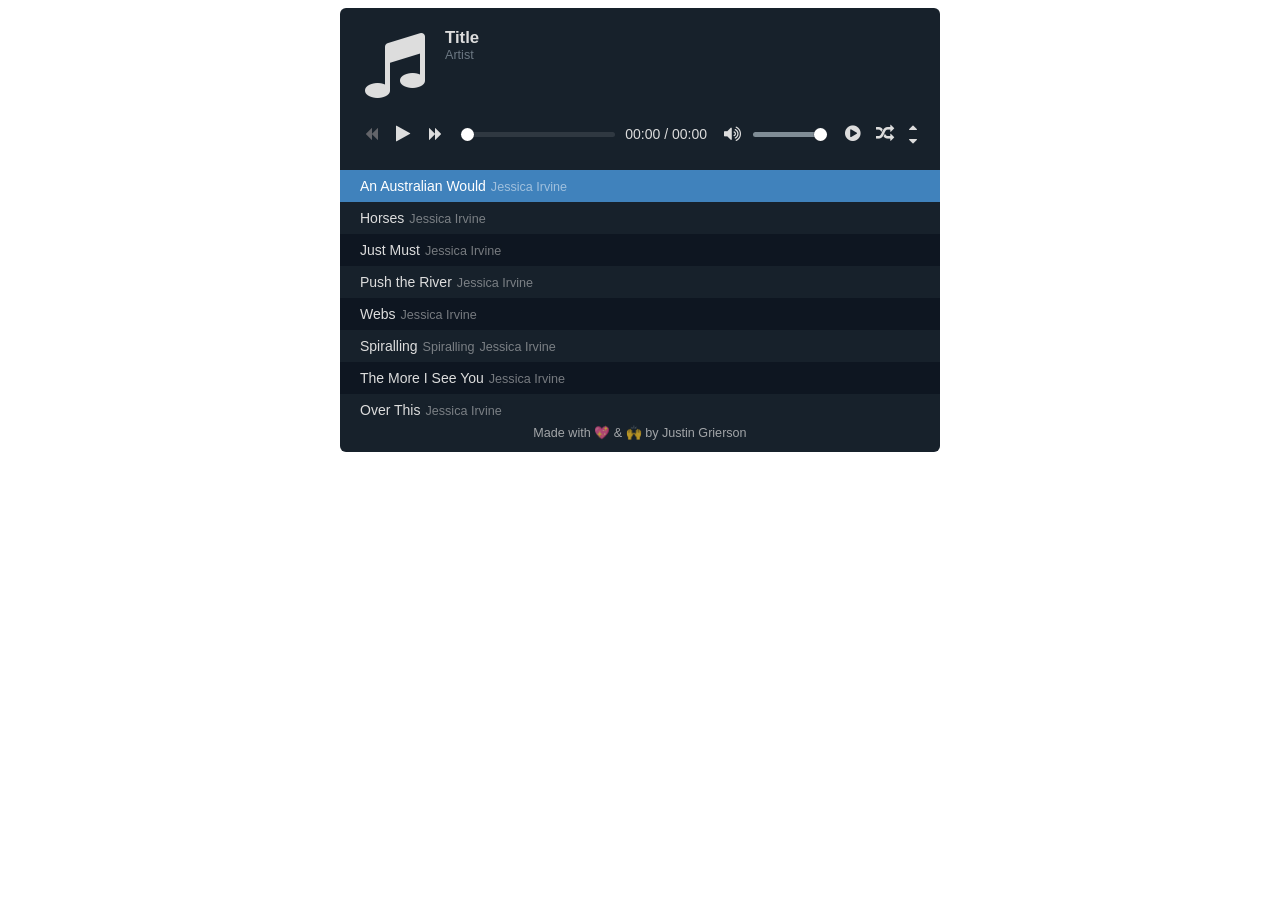
<file: music.html>
<!DOCTYPE html>
<html lang="en" >

<head>
  <meta charset="UTF-8">
  

    <link rel="apple-touch-icon" type="image/png" href="https://cpwebassets.codepen.io/assets/favicon/apple-touch-icon-5ae1a0698dcc2402e9712f7d01ed509a57814f994c660df9f7a952f3060705ee.png" />

    <meta name="apple-mobile-web-app-title" content="CodePen">

    <link rel="icon" type="image/x-icon" href="https://cpwebassets.codepen.io/assets/favicon/favicon-aec34940fbc1a6e787974dcd360f2c6b63348d4b1f4e06c77743096d55480f33.ico" />

    <link rel="mask-icon" type="image/x-icon" href="https://cpwebassets.codepen.io/assets/favicon/logo-pin-b4b4269c16397ad2f0f7a01bcdf513a1994f4c94b8af2f191c09eb0d601762b1.svg" color="#111" />



  
    <script src="https://cpwebassets.codepen.io/assets/common/stopExecutionOnTimeout-f07739098a39bd4e74ddd974652dac904146f33fdc1ecab356e8c809a05faccb.js"></script>


  <title>HTML5 Audio Player with Playlist</title>

    <link rel="canonical" href="https://codepen.io/sekedus/pen/ExxjZEz">
  
  
  
  
<style>
@import url('https://maxcdn.bootstrapcdn.com/font-awesome/4.7.0/css/font-awesome.min.css');

*,*:before,*:after{outline:0;-webkit-box-sizing:border-box;box-sizing:border-box;}
input,button{outline:none;}
a,a:hover,a:visited{color:#ddd;text-decoration:none;}
.flex{display:-webkit-flex;display:flex;}
.flex-wrap{display:-webkit-flex;display:flex;-webkit-flex-wrap:wrap;flex-wrap:wrap;}
.flex-align{-webkit-align-items:center;align-items:center;}
.w-full{width:100%;}

/* HTML5 Audio Player with Playlist, source: https://codepen.io/sekedus/pen/ExxjZEz */
#simp button,#simp input,#simp img{border:0;}
#simp{max-width:600px;font-size:14px;font-family:"Segoe UI", Tahoma, sans-serif;text-align:initial;line-height:initial;background:#17212b;color:#ddd;margin:0 auto;border-radius:6px;overflow:hidden;}
#simp .simp-album{padding:20px 25px 5px;}
#simp .simp-album .simp-cover{margin-right:20px;}
#simp .simp-album .simp-cover img{max-width:80px;width:100%;margin:0;padding:0;display:block;}
#simp .simp-album .simp-title{font-size:120%;font-weight:bold;}
#simp .simp-album .simp-artist{font-size:90%;color:#6c7883;}
#simp .simp-controls{padding:15px;}
#simp .simp-controls button{font-size:130%;width:32px;height:32px;background:none;color:#ddd;padding:7px;cursor:pointer;border:0;border-radius:3px;}
#simp .simp-controls button[disabled]{color:#636469;cursor:initial;}
#simp .simp-controls button:not([disabled]):hover{background:#4082bc;color:#fff;}
#simp .simp-controls .simp-prev,#simp .simp-controls .simp-next{font-size:100%;}
#simp .simp-controls .simp-tracker,#simp .simp-controls .simp-volume{flex:1;margin-left:10px;position:relative;}
#simp .simp-controls .simp-buffer {position:absolute;top:50%;right:0;left:0;height:5px;margin-top:-2.5px;border-radius:100px;}
#simp .simp-controls .simp-loading .simp-buffer {-webkit-animation:audio-progress 1s linear infinite;animation:audio-progress 1s linear infinite;background-image: linear-gradient(-45deg, #000 25%, transparent 25%, transparent 50%, #000 50%, #000 75%, transparent 75%, transparent);background-repeat:repeat-x;background-size:25px 25px;color:transparent;}
#simp .simp-controls .simp-time,#simp .simp-controls .simp-others{margin-left:10px;}
#simp .simp-controls .simp-volume{max-width:110px;}
#simp .simp-controls .simp-volume .simp-mute{margin-right:5px;}
#simp .simp-controls .simp-others .simp-active{background:#242f3d;}
#simp .simp-controls .simp-others .simp-shide button{font-size:100%;padding:0;width:24px;height:14px;display:block;}
#simp .simp-controls input[type=range]{-webkit-appearance:none;background:transparent;height:19px;margin:0;width:100%;display:block;position:relative;z-index:2;}
#simp .simp-controls input[type=range]::-webkit-slider-runnable-track{background:rgba(183,197,205,.66);height:5px;border-radius:2.5px;transition:box-shadow .3s ease;position:relative;}
#simp .simp-controls input[type=range]::-moz-range-track{background:rgba(183,197,205,.66);height:5px;border-radius:2.5px;transition:box-shadow .3s ease;position:relative;}
#simp .simp-controls .simp-load .simp-progress::-webkit-slider-runnable-track{background:#2f3841;}
#simp .simp-controls .simp-load .simp-progress::-moz-range-track{background:#2f3841;}
#simp .simp-controls .simp-loading .simp-progress::-webkit-slider-runnable-track{background:rgba(255,255,255,.25);}
#simp .simp-controls .simp-loading .simp-progress::-moz-range-track{background:rgba(255,255,255,.25);}
#simp .simp-controls input[type=range]::-webkit-slider-thumb{-webkit-appearance:none;background:#fff;height:13px;width:13px;margin-top:-4px;cursor:pointer;border-radius:50%;box-shadow:0 1px 1px rgba(0,0,0,.15), 0 0 0 1px rgba(47,52,61,.2);}
#simp .simp-controls input[type=range]::-moz-range-thumb{-webkit-appearance:none;background:#fff;height:13px;width:13px;cursor:pointer;border-radius:50%;box-shadow:0 1px 1px rgba(0,0,0,.15), 0 0 0 1px rgba(47,52,61,.2);}
#simp .simp-footer{padding:10px 10px 12px;font-size:90%;text-align:center;opacity:.7;}
#simp .simp-display{overflow:hidden;max-height:650px;transition:max-height .5s ease-in-out;}
#simp .simp-hide{max-height:0;}
/* playlist */
#simp ul{margin:5px 0 0;padding:0;list-style:none;max-height:245px;}
#simp ul li{white-space:nowrap;overflow:hidden;text-overflow:ellipsis;display:block;margin:0;padding:8px 20px;cursor:pointer;}
#simp ul li:last-child{padding-bottom:13px;}
#simp ul li:nth-child(odd){background:#0e1621;}
#simp ul li:hover{background:#242f3d;}
#simp ul li.simp-active{background:#4082bc;color:#fff;}
#simp ul li .simp-desc{font-size:90%;opacity:.5;margin-left:5px;}
/* playlist scrollbar */
#simp ul{overflow-y:auto;overflow-x:hidden;scrollbar-color:#73797f #2f3841;}
#simp ul::-webkit-scrollbar-track{background-color:#2f3841;}
#simp ul::-webkit-scrollbar{width:6px;background-color:#2f3841;}
#simp ul::-webkit-scrollbar-thumb{background-color:#73797f;}
/* progress animation */
@-webkit-keyframes audio-progress{to{background-position:25px 0;}}
@keyframes audio-progress{to{background-position:25px 0;}}
/* mobile */
@media screen and (max-width:480px) {
#simp .simp-controls .simp-volume,#simp .simp-controls .simp-others{display:none;}
#simp .simp-controls .simp-time{margin-right:10px;}
}
@media screen and (max-width:370px) {
#simp .simp-time .simp-slash,#simp .simp-time .end-time{display:none;}
}
</style>

  <script>
  window.console = window.console || function(t) {};
</script>

  
  
</head>

<body translate="no">
 <div class="simple-audio-player" id="simp" data-config='{"shide_top":false,"shide_btm":false,"auto_load":false}'>
  <div class="simp-playlist">
    <ul>
      <li class="simp-active"><span class="simp-source" data-src="http://www.archive.org/download/CanonInD_261/CanoninD.mp3" data-cover="https://i.postimg.cc/sDBycWS8/NMS-2019.jpg">An Australian Would</span><span class="simp-desc">Jessica Irvine</span></li>
      <li><span class="simp-source" data-src="https://www.script-tutorials.com/demos/363/data/05.mp3" data-cover="https://i.postimg.cc/sDBycWS8/NMS-2019.jpg">Horses</span><span class="simp-desc">Jessica Irvine</span></li>
      <li><span class="simp-source" data-src="https://www.dropbox.com/s/6pays95q2a9jrsf/2020.01.02.mp3?dl=1" data-cover="https://i.postimg.cc/sDBycWS8/NMS-2019.jpg">Just Must</span><span class="simp-desc">Jessica Irvine</span></li>
      <li><span class="simp-source" data-src="https://www.dropbox.com/s/k011ag91uktonbv/Angklung%20Preman%20Pensiun.mp3?dl=1" data-cover="https://i.postimg.cc/sDBycWS8/NMS-2019.jpg">Push the River</span><span class="simp-desc">Jessica Irvine</span></li>
      <li><span class="simp-source" data-src="https://www.dropbox.com/s/prgte33m86n9ce7/Canon%20Rock%20%28JerryC%29%20-%20funtwo.mp3?dl=1" data-cover="https://i.postimg.cc/sDBycWS8/NMS-2019.jpg">Webs</span><span class="simp-desc">Jessica Irvine</span></li>
      <li><span class="simp-source" data-src="http://listento.ardanradio.com:1059/;">Spiralling</span><span class="simp-desc">Spiralling</span><span class="simp-desc">Jessica Irvine</span></li>
      <li><span class="simp-source" data-src="https://archive.org/download/78_jailhouse-rock_elvis-presley-jerry-leiber-mike-stoller_gbia0080595b/Jailhouse%20Rock%20-%20Elvis%20Presley%20-%20Jerry%20Leiber-restored.mp3" data-cover="https://i.postimg.cc/sDBycWS8/NMS-2019.jpg">The More I See You</span><span class="simp-desc">Jessica Irvine</span></li>
      <li><span class="simp-source" data-src="https://archive.org/download/J._Period_and_Michael_Jackson_-_Man_Or_The_Music-2010/17%20Smooth%20Criminal.mp3" data-cover="https://i.postimg.cc/sDBycWS8/NMS-2019.jpg">Over This</span><span class="simp-desc">Jessica Irvine</span></li>
      <li><span class="simp-source" data-src="https://archive.org/download/OldPop_256/VillagePeople-Y.m.c.a.mp3" data-cover="https://i.postimg.cc/sDBycWS8/NMS-2019.jpg">Lines</span><span class="simp-desc">Jessica Irvine</span></li>
      <li><span class="simp-source" data-src="https://archive.org/download/chuckberryjohnnyb.goode/Chuck%20Berry%20-%20Johnny%20B.%20Goode.mp3" data-cover="https://i.postimg.cc/sDBycWS8/NMS-2019.jpg">Sharks</span><span class="simp-desc">Jessica Irvine</span></li>
      </ul>
  </div>
  <div class="simp-footer">Made with 💖 &amp; 🙌 by <a href="https://ju3tin.github.io" target="_blank" title="Sekedus">Justin Grierson</a></div>
</div>
 
    <script id="rendered-js" >
/*
Example: https://setstori.blogspot.com/2016/01/nightmareside.html
*/




// Multiple events to a listener
function addEventListener_multi(element, eventNames, handler) {
  var events = eventNames.split(' ');
  events.forEach(e => element.addEventListener(e, handler, false));
}

// Random numbers in a specific range
function getRandom(min, max) {
  min = Math.ceil(min);
  max = Math.floor(max);
  return Math.floor(Math.random() * (max - min + 1)) + min;
}

// Position element inside element
function getRelativePos(elm) {
  var pPos = elm.parentNode.getBoundingClientRect(); // parent pos
  var cPos = elm.getBoundingClientRect(); // target pos
  var pos = {};

  pos.top = cPos.top - pPos.top + elm.parentNode.scrollTop,
  pos.right = cPos.right - pPos.right,
  pos.bottom = cPos.bottom - pPos.bottom,
  pos.left = cPos.left - pPos.left;

  return pos;
}

function formatTime(val) {
  var h = 0,m = 0,s;
  val = parseInt(val, 10);
  if (val > 60 * 60) {
    h = parseInt(val / (60 * 60), 10);
    val -= h * 60 * 60;
  }
  if (val > 60) {
    m = parseInt(val / 60, 10);
    val -= m * 60;
  }
  s = val;
  val = h > 0 ? h + ':' : '';
  val += m > 0 ? (m < 10 && h > 0 ? '0' : '') + m + ':' : '0:';
  val += (s < 10 ? '0' : '') + s;
  return val;
}

function simp_initTime() {
  simp_controls.querySelector('.start-time').innerHTML = formatTime(simp_audio.currentTime); //calculate current value time
  if (!simp_isStream) {
    simp_controls.querySelector('.end-time').innerHTML = formatTime(simp_audio.duration); //calculate total value time
    simp_progress.value = simp_audio.currentTime / simp_audio.duration * 100; //progress bar
  }

  // ended of the audio
  if (simp_audio.currentTime == simp_audio.duration) {
    simp_controls.querySelector('.simp-plause').classList.remove('fa-pause');
    simp_controls.querySelector('.simp-plause').classList.add('fa-play');
    simp_audio.removeEventListener('timeupdate', simp_initTime);

    if (simp_isNext) {//auto load next audio
      var elem;
      simp_a_index++;
      if (simp_a_index == simp_a_url.length) {//repeat all audio
        simp_a_index = 0;
        elem = simp_a_url[0];
      } else {
        elem = simp_a_url[simp_a_index];
      }
      simp_changeAudio(elem);
      simp_setAlbum(simp_a_index);
    } else {
      simp_isPlaying = false;
    }
  }
}

function simp_initAudio() {
  // if readyState more than 2, audio file has loaded
  simp_isLoaded = simp_audio.readyState == 4 ? true : false;
  simp_isStream = simp_audio.duration == 'Infinity' ? true : false;
  simp_controls.querySelector('.simp-plause').disabled = false;
  simp_progress.disabled = simp_isStream ? true : false;
  if (!simp_isStream) {
    simp_progress.parentNode.classList.remove('simp-load', 'simp-loading');
    simp_controls.querySelector('.end-time').innerHTML = formatTime(simp_audio.duration);
  }
  simp_audio.addEventListener('timeupdate', simp_initTime); //tracking load progress
  if (simp_isLoaded && simp_isPlaying) simp_audio.play();

  // progress bar click event
  addEventListener_multi(simp_progress, 'touchstart mousedown', function (e) {
    if (simp_isStream) {
      e.stopPropagation();
      return false;
    }
    if (simp_audio.readyState == 4) {
      simp_audio.removeEventListener('timeupdate', simp_initTime);
      simp_audio.pause();
    }
  });

  addEventListener_multi(simp_progress, 'touchend mouseup', function (e) {
    if (simp_isStream) {
      e.stopPropagation();
      return false;
    }
    if (simp_audio.readyState == 4) {
      simp_audio.currentTime = simp_progress.value * simp_audio.duration / 100;
      simp_audio.addEventListener('timeupdate', simp_initTime);
      if (simp_isPlaying) simp_audio.play();
    }
  });
}

function simp_loadAudio(elem) {
  simp_progress.parentNode.classList.add('simp-loading');
  simp_controls.querySelector('.simp-plause').disabled = true;
  simp_audio.querySelector('source').src = elem.dataset.src;
  simp_audio.load();

  simp_audio.volume = parseFloat(simp_v_num / 100); //based on valume input value
  simp_audio.addEventListener('canplaythrough', simp_initAudio); //play audio without stop for buffering

  // if audio fails to load, only IE/Edge 9.0 or above
  simp_audio.addEventListener('error', function () {
    alert('Please reload the page.');
  });
}

function simp_setAlbum(index) {
  simp_cover.innerHTML = simp_a_url[index].dataset.cover ? '<div style="background:url(' + simp_a_url[index].dataset.cover + ') no-repeat;background-size:cover;width:80px;height:80px;"></div>' : '<i class="fa fa-music fa-5x"></i>';
  simp_title.innerHTML = simp_source[index].querySelector('.simp-source').innerHTML;
  simp_artist.innerHTML = simp_source[index].querySelector('.simp-desc') ? simp_source[index].querySelector('.simp-desc').innerHTML : '';
}

function simp_changeAudio(elem) {
  simp_isLoaded = false;
  simp_controls.querySelector('.simp-prev').disabled = simp_a_index == 0 ? true : false;
  simp_controls.querySelector('.simp-plause').disabled = simp_auto_load ? true : false;
  simp_controls.querySelector('.simp-next').disabled = simp_a_index == simp_a_url.length - 1 ? true : false;
  simp_progress.parentNode.classList.add('simp-load');
  simp_progress.disabled = true;
  simp_progress.value = 0;
  simp_controls.querySelector('.start-time').innerHTML = '00:00';
  simp_controls.querySelector('.end-time').innerHTML = '00:00';
  elem = simp_isRandom && simp_isNext ? simp_a_url[getRandom(0, simp_a_url.length - 1)] : elem;

  // playlist, audio is running
  for (var i = 0; i < simp_a_url.length; i++) {if (window.CP.shouldStopExecution(0)) break;
    simp_a_url[i].parentNode.classList.remove('simp-active');
    if (simp_a_url[i] == elem) {
      simp_a_index = i;
      simp_a_url[i].parentNode.classList.add('simp-active');
    }
  }

  // scrolling to element inside element
  window.CP.exitedLoop(0);var simp_active = getRelativePos(simp_source[simp_a_index]);
  simp_source[simp_a_index].parentNode.scrollTop = simp_active.top;

  if (simp_auto_load || simp_isPlaying) simp_loadAudio(elem);

  if (simp_isPlaying) {
    simp_controls.querySelector('.simp-plause').classList.remove('fa-play');
    simp_controls.querySelector('.simp-plause').classList.add('fa-pause');
  }
}

function simp_startScript() {
  ap_simp = document.querySelector('#simp');
  simp_audio = ap_simp.querySelector('#audio');
  simp_album = ap_simp.querySelector('.simp-album');
  simp_cover = simp_album.querySelector('.simp-cover');
  simp_title = simp_album.querySelector('.simp-title');
  simp_artist = simp_album.querySelector('.simp-artist');
  simp_controls = ap_simp.querySelector('.simp-controls');
  simp_progress = simp_controls.querySelector('.simp-progress');
  simp_volume = simp_controls.querySelector('.simp-volume');
  simp_v_slider = simp_volume.querySelector('.simp-v-slider');
  simp_v_num = simp_v_slider.value; //default volume
  simp_others = simp_controls.querySelector('.simp-others');
  simp_auto_load = simp_config.auto_load; //auto load audio file

  if (simp_config.shide_top) simp_album.parentNode.classList.toggle('simp-hide');
  if (simp_config.shide_btm) {
    simp_playlist.classList.add('simp-display');
    simp_playlist.classList.toggle('simp-hide');
  }

  if (simp_a_url.length <= 1) {
    simp_controls.querySelector('.simp-prev').style.display = 'none';
    simp_controls.querySelector('.simp-next').style.display = 'none';
    simp_others.querySelector('.simp-plext').style.display = 'none';
    simp_others.querySelector('.simp-random').style.display = 'none';
  }

  // Playlist listeners
  simp_source.forEach(function (item, index) {
    if (item.classList.contains('simp-active')) simp_a_index = index; //playlist contains '.simp-active'
    item.addEventListener('click', function () {
      simp_audio.removeEventListener('timeupdate', simp_initTime);
      simp_a_index = index;
      simp_changeAudio(this.querySelector('.simp-source'));
      simp_setAlbum(simp_a_index);
    });
  });

  // FIRST AUDIO LOAD =======
  simp_changeAudio(simp_a_url[simp_a_index]);
  simp_setAlbum(simp_a_index);
  // FIRST AUDIO LOAD =======

  // Controls listeners
  simp_controls.querySelector('.simp-plauseward').addEventListener('click', function (e) {
    var eles = e.target.classList;
    if (eles.contains('simp-plause')) {
      if (simp_audio.paused) {
        if (!simp_isLoaded) simp_loadAudio(simp_a_url[simp_a_index]);
        simp_audio.play();
        simp_isPlaying = true;
        eles.remove('fa-play');
        eles.add('fa-pause');
      } else {
        simp_audio.pause();
        simp_isPlaying = false;
        eles.remove('fa-pause');
        eles.add('fa-play');
      }
    } else {
      if (eles.contains('simp-prev') && simp_a_index != 0) {
        simp_a_index = simp_a_index - 1;
        e.target.disabled = simp_a_index == 0 ? true : false;
      } else if (eles.contains('simp-next') && simp_a_index != simp_a_url.length - 1) {
        simp_a_index = simp_a_index + 1;
        e.target.disabled = simp_a_index == simp_a_url.length - 1 ? true : false;
      }
      simp_audio.removeEventListener('timeupdate', simp_initTime);
      simp_changeAudio(simp_a_url[simp_a_index]);
      simp_setAlbum(simp_a_index);
    }
  });

  // Audio volume
  simp_volume.addEventListener('click', function (e) {
    var eles = e.target.classList;
    if (eles.contains('simp-mute')) {
      if (eles.contains('fa-volume-up')) {
        eles.remove('fa-volume-up');
        eles.add('fa-volume-off');
        simp_v_slider.value = 0;
      } else {
        eles.remove('fa-volume-off');
        eles.add('fa-volume-up');
        simp_v_slider.value = simp_v_num;
      }
    } else {
      simp_v_num = simp_v_slider.value;
      if (simp_v_num != 0) {
        simp_controls.querySelector('.simp-mute').classList.remove('fa-volume-off');
        simp_controls.querySelector('.simp-mute').classList.add('fa-volume-up');
      }
    }
    simp_audio.volume = parseFloat(simp_v_slider.value / 100);
  });

  // Others
  simp_others.addEventListener('click', function (e) {
    var eles = e.target.classList;
    if (eles.contains('simp-plext')) {
      simp_isNext = simp_isNext && !simp_isRandom ? false : true;
      if (!simp_isRandom) simp_isRanext = simp_isRanext ? false : true;
      eles.contains('simp-active') && !simp_isRandom ? eles.remove('simp-active') : eles.add('simp-active');
    } else if (eles.contains('simp-random')) {
      simp_isRandom = simp_isRandom ? false : true;
      if (simp_isNext && !simp_isRanext) {
        simp_isNext = false;
        simp_others.querySelector('.simp-plext').classList.remove('simp-active');
      } else {
        simp_isNext = true;
        simp_others.querySelector('.simp-plext').classList.add('simp-active');
      }
      eles.contains('simp-active') ? eles.remove('simp-active') : eles.add('simp-active');
    } else if (eles.contains('simp-shide-top')) {
      simp_album.parentNode.classList.toggle('simp-hide');
    } else if (eles.contains('simp-shide-bottom')) {
      simp_playlist.classList.add('simp-display');
      simp_playlist.classList.toggle('simp-hide');
    }
  });
}

// Start simple player
if (document.querySelector('#simp')) {
  var simp_auto_load, simp_audio, simp_album, simp_cover, simp_title, simp_artist, simp_controls, simp_progress, simp_volume, simp_v_slider, simp_v_num, simp_others;
  var ap_simp = document.querySelector('#simp');
  var simp_playlist = ap_simp.querySelector('.simp-playlist');
  var simp_source = simp_playlist.querySelectorAll('li');
  var simp_a_url = simp_playlist.querySelectorAll('[data-src]');
  var simp_a_index = 0;
  var simp_isPlaying = false;
  var simp_isNext = false; //auto play
  var simp_isRandom = false; //play random
  var simp_isRanext = false; //check if before random starts, simp_isNext value is true
  var simp_isStream = false; //radio streaming
  var simp_isLoaded = false; //audio file has loaded
  var simp_config = ap_simp.dataset.config ? JSON.parse(ap_simp.dataset.config) : {
    shide_top: false, //show/hide album
    shide_btm: false, //show/hide playlist
    auto_load: false //auto load audio file
  };

  var simp_elem = '';
  simp_elem += '<audio id="audio" preload><source src="" type="audio/mpeg"></audio>';
  simp_elem += '<div class="simp-display"><div class="simp-album w-full flex-wrap"><div class="simp-cover"><i class="fa fa-music fa-5x"></i></div><div class="simp-info"><div class="simp-title">Title</div><div class="simp-artist">Artist</div></div></div></div>';
  simp_elem += '<div class="simp-controls flex-wrap flex-align">';
  simp_elem += '<div class="simp-plauseward flex flex-align"><button type="button" class="simp-prev fa fa-backward" disabled></button><button type="button" class="simp-plause fa fa-play" disabled></button><button type="button" class="simp-next fa fa-forward" disabled></button></div>';
  simp_elem += '<div class="simp-tracker simp-load"><input class="simp-progress" type="range" min="0" max="100" value="0" disabled/><div class="simp-buffer"></div></div>';
  simp_elem += '<div class="simp-time flex flex-align"><span class="start-time">00:00</span><span class="simp-slash">&#160;/&#160;</span><span class="end-time">00:00</span></div>';
  simp_elem += '<div class="simp-volume flex flex-align"><button type="button" class="simp-mute fa fa-volume-up"></button><input class="simp-v-slider" type="range" min="0" max="100" value="100"/></div>';
  simp_elem += '<div class="simp-others flex flex-align"><button type="button" class="simp-plext fa fa-play-circle" title="Auto Play"></button><button type="button" class="simp-random fa fa-random" title="Random"></button><div class="simp-shide"><button type="button" class="simp-shide-top fa fa-caret-up" title="Show/Hide Album"></button><button type="button" class="simp-shide-bottom fa fa-caret-down" title="Show/Hide Playlist"></button></div></div>';
  simp_elem += '</div>'; //simp-controls

  var simp_player = document.createElement('div');
  simp_player.classList.add('simp-player');
  simp_player.innerHTML = simp_elem;
  ap_simp.insertBefore(simp_player, simp_playlist);
  simp_startScript();
}
//# sourceURL=pen.js

//https://codepen.io/sekedus/pen/ExxjZEz
  </script>

  
</body>

</html>
</file>
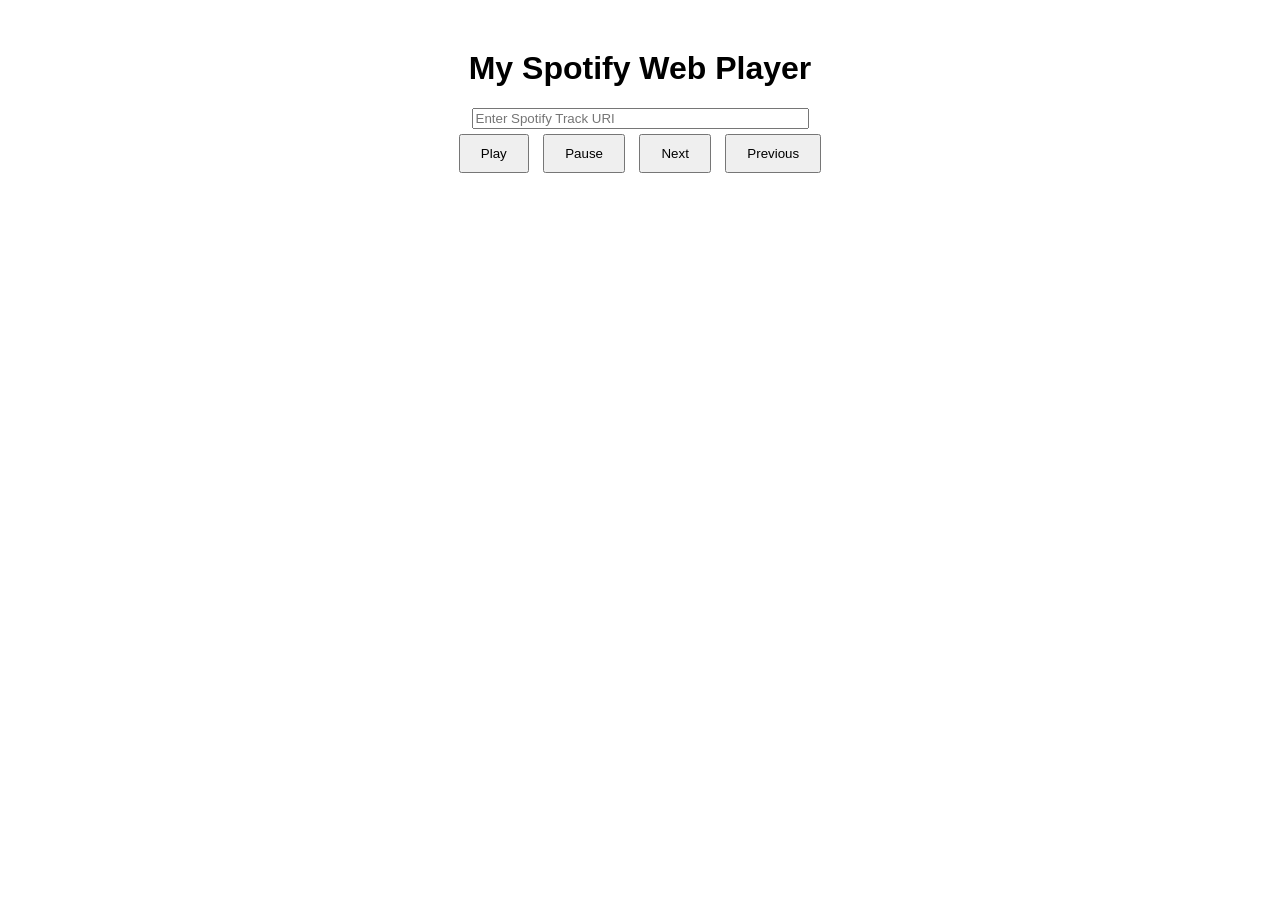
<file: music1.html>
<!DOCTYPE html>
<html lang="en">
<head>
  <meta charset="UTF-8">
  <title>Spotify Web Player</title>
  <script src="https://sdk.scdn.co/spotify-player.js"></script>
  <style>
    body { font-family: Arial, sans-serif; text-align: center; margin-top: 50px; }
    button { margin: 5px; padding: 10px 20px; }
  </style>
</head>
<body>

<h1>My Spotify Web Player</h1>

<input type="text" id="trackUri" placeholder="Enter Spotify Track URI" size="40" />
<br/>
<button id="playBtn">Play</button>
<button id="pauseBtn">Pause</button>
<button id="nextBtn">Next</button>
<button id="prevBtn">Previous</button>

<script>
  // Replace this with your OAuth token with 'streaming' and 'user-modify-playback-state' scopes
  const token = "BQD7pC6VlUTEHMvTVYcXRuZ82mQ16--18C4VErcR2Wf5wPuahdVXb6Q7Cqp5EeuabmIAsknj0zOM3MZ3c8mmIRWH_O3wrVP9du4zrZSMESh_ZB_HzWMn-3qCU4WxN2hl4inOt-Af1eA"; 

  let deviceId;
  let player;

  window.onSpotifyWebPlaybackSDKReady = () => {
    player = new Spotify.Player({
      name: "My Web Player",
      getOAuthToken: cb => { cb(token); },
      volume: 0.8
    });

    // Ready
    player.addListener('ready', ({ device_id }) => {
      console.log('Ready with Device ID', device_id);
      deviceId = device_id;
    });

    // Not ready
    player.addListener('not_ready', ({ device_id }) => {
      console.log('Device ID has gone offline', device_id);
    });

    // Player state change
    player.addListener('player_state_changed', state => {
      console.log('Player state changed:', state);
    });

    player.connect();
  };

  // Play track
  async function playTrack(uri) {
    if (!deviceId) {
      alert("Player not ready yet!");
      return;
    }

    await fetch(`https://api.spotify.com/v1/me/player/play?device_id=${deviceId}`, {
      method: "PUT",
      body: JSON.stringify({ uris: [uri] }),
      headers: {
        "Content-Type": "application/json",
        "Authorization": `Bearer ${token}`
      },
    });
  }

  // Button handlers
  document.getElementById('playBtn').addEventListener('click', () => {
    const uri = document.getElementById('trackUri').value.trim();
    if(uri) playTrack(uri);
  });

  document.getElementById('pauseBtn').addEventListener('click', () => {
    player.pause();
  });

  document.getElementById('nextBtn').addEventListener('click', () => {
    player.nextTrack();
  });

  document.getElementById('prevBtn').addEventListener('click', () => {
    player.previousTrack();
  });
</script>

</body>
</html>
</file>
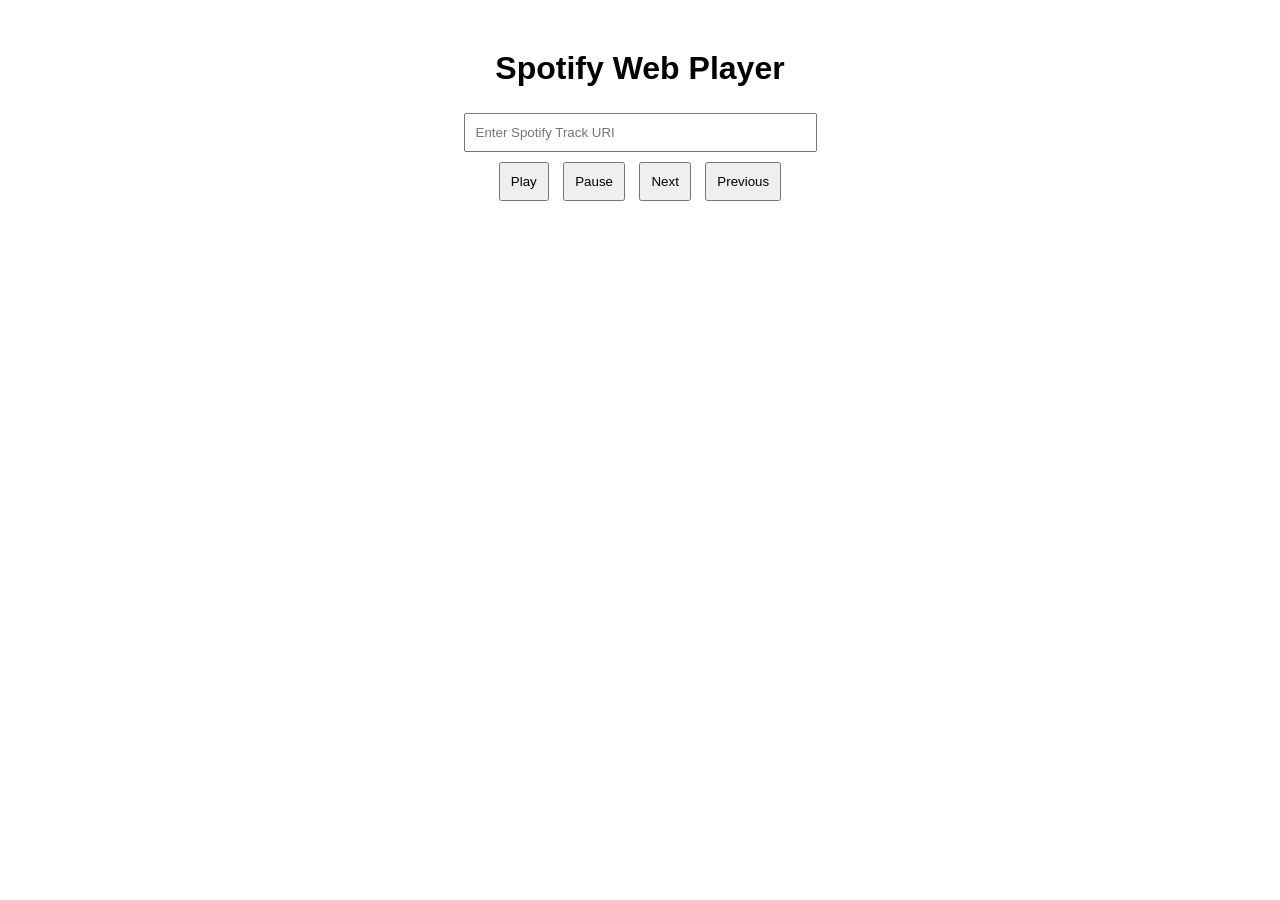
<file: music2.html>
<!DOCTYPE html>
<html lang="en">
<head>
  <meta charset="UTF-8">
  <title>Spotify Web Player</title>
  <script src="https://sdk.scdn.co/spotify-player.js"></script>
  <style>
    body { font-family: Arial, sans-serif; text-align: center; margin-top: 50px; }
    input, button { margin: 5px; padding: 10px; }
  </style>
</head>
<body>

<h1>Spotify Web Player</h1>

<input type="text" id="trackUri" placeholder="Enter Spotify Track URI" size="40" />
<br/>
<button id="playBtn">Play</button>
<button id="pauseBtn">Pause</button>
<button id="nextBtn">Next</button>
<button id="prevBtn">Previous</button>

<script>
  // Replace with your Spotify OAuth token
  const token = "BQD7pC6VlUTEHMvTVYcXRuZ82mQ16--18C4VErcR2Wf5wPuahdVXb6Q7Cqp5EeuabmIAsknj0zOM3MZ3c8mmIRWH_O3wrVP9du4zrZSMESh_ZB_HzWMn-3qCU4WxN2hl4inOt-Af1eA"; 

  let player;
  let deviceId;

  window.onSpotifyWebPlaybackSDKReady = () => {
    player = new Spotify.Player({
      name: "My Web Player",
      getOAuthToken: cb => { cb(token); },
      volume: 0.8
    });

    // When the player is ready, Spotify returns the device ID
    player.addListener('ready', ({ device_id }) => {
      console.log('Device ID is', device_id);
      deviceId = device_id;
    });

    player.addListener('not_ready', ({ device_id }) => {
      console.log('Device ID has gone offline', device_id);
    });

    player.addListener('player_state_changed', state => {
      console.log('Player state changed:', state);
    });

    player.connect();
  };

  // Play track function
  async function playTrack(uri) {
    if (!deviceId) {
      alert("Player not ready yet!");
      return;
    }

    await fetch(`https://api.spotify.com/v1/me/player/play?device_id=${deviceId}`, {
      method: "PUT",
      body: JSON.stringify({ uris: [uri] }),
      headers: {
        "Content-Type": "application/json",
        "Authorization": `Bearer ${token}`
      },
    });
  }

  // Button event handlers
  document.getElementById('playBtn').addEventListener('click', () => {
    const uri = document.getElementById('trackUri').value.trim();
    if(uri) playTrack(uri);
  });

  document.getElementById('pauseBtn').addEventListener('click', () => player.pause());
  document.getElementById('nextBtn').addEventListener('click', () => player.nextTrack());
  document.getElementById('prevBtn').addEventListener('click', () => player.previousTrack());
</script>

</body>
</html>
</file>
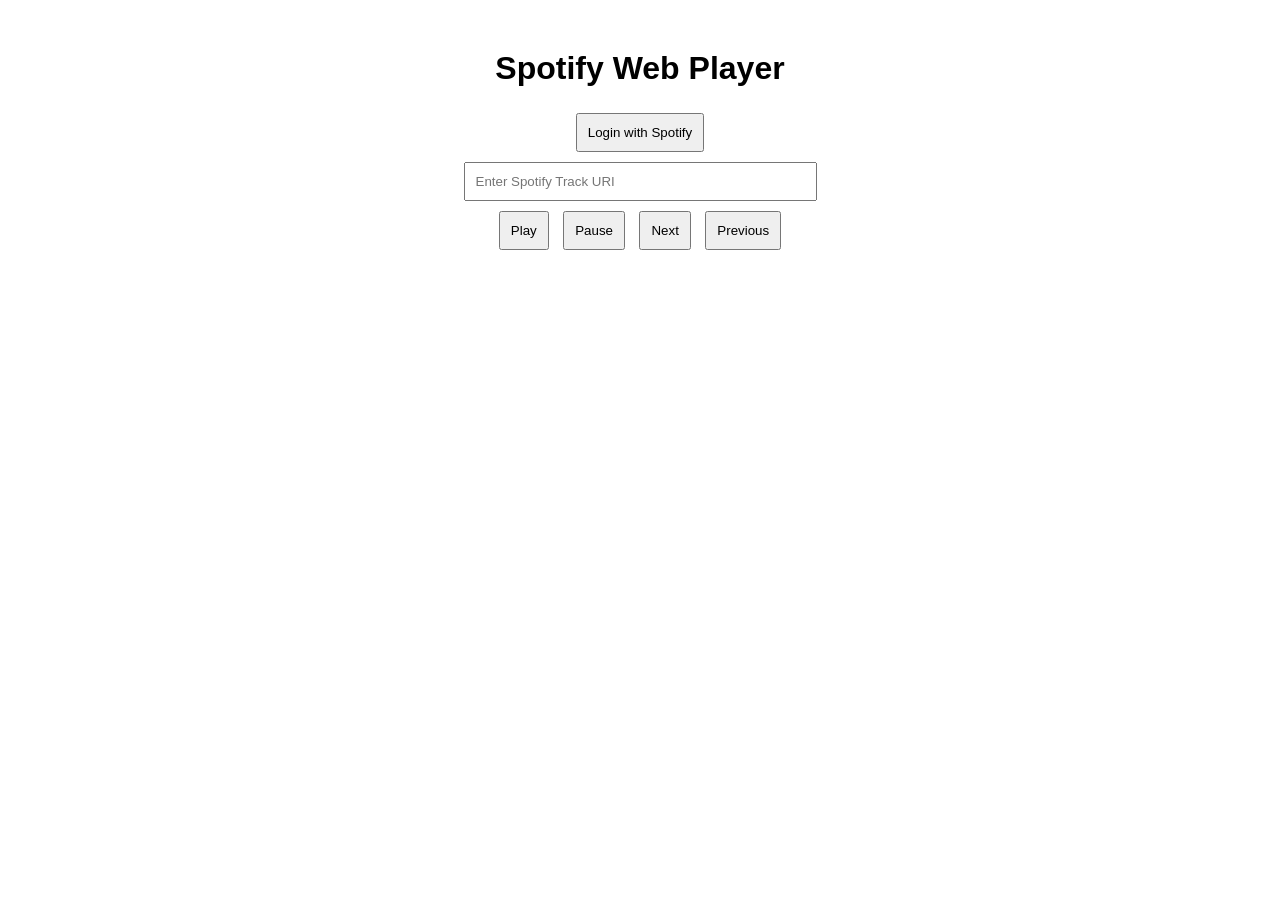
<file: music3.html>
<!DOCTYPE html>
<html lang="en">
<head>
  <meta charset="UTF-8">
  <title>Spotify Web Player with Login</title>
  <script src="https://sdk.scdn.co/spotify-player.js"></script>
  <style>
    body { font-family: Arial; text-align: center; margin-top: 50px; }
    button, input { margin: 5px; padding: 10px; }
  </style>
</head>
<body>

<h1>Spotify Web Player</h1>

<button id="loginBtn">Login with Spotify</button>
<br/>
<input type="text" id="trackUri" placeholder="Enter Spotify Track URI" size="40" />
<br/>
<button id="playBtn">Play</button>
<button id="pauseBtn">Pause</button>
<button id="nextBtn">Next</button>
<button id="prevBtn">Previous</button>

<script>
const clientId = "96dfb09f18834bb68197e5749f7623b6"; 
const redirectUri = "https://jessirvine.github.io/123.html";
const scopes = "streaming user-read-email user-read-private user-modify-playback-state";

let accessToken = null;
let deviceId;
let player;

// PKCE helper functions
async function generateCodeChallenge(codeVerifier) {
  const encoder = new TextEncoder();
  const data = encoder.encode(codeVerifier);
  const digest = await crypto.subtle.digest("SHA-256", data);
  return btoa(String.fromCharCode(...new Uint8Array(digest)))
    .replace(/\+/g, "-").replace(/\//g, "_").replace(/=+$/, "");
}
function generateRandomString(length) {
  const chars = "ABCDEFGHIJKLMNOPQRSTUVWXYZabcdefghijklmnopqrstuvwxyz0123456789";
  let text = "";
  for(let i=0;i<length;i++) text += chars.charAt(Math.floor(Math.random()*chars.length));
  return text;
}

// Login button
document.getElementById("loginBtn").addEventListener("click", async () => {
  const codeVerifier = generateRandomString(128);
  localStorage.setItem("code_verifier", codeVerifier);
  const codeChallenge = await generateCodeChallenge(codeVerifier);

  const authUrl = `https://accounts.spotify.com/authorize?response_type=code&client_id=${clientId}&scope=${encodeURIComponent(scopes)}&redirect_uri=${encodeURIComponent(redirectUri)}&code_challenge_method=S256&code_challenge=${codeChallenge}`;
  window.location = authUrl;
});

// Handle redirect with code
async function handleRedirect() {
  const params = new URLSearchParams(window.location.search);
  const code = params.get("code");
  if(!code) return;

  const codeVerifier = localStorage.getItem("code_verifier");

  // Exchange code for token via Node server
  const tokenResp = await fetch(`http://localhost:3000/get_token?code=${code}&code_verifier=${codeVerifier}&redirect_uri=${encodeURIComponent(redirectUri)}`);
  const data = await tokenResp.json();
  accessToken = data.access_token;

  // Remove code from URL
  window.history.replaceState({}, document.title, redirectUri);

  // Initialize player now that we have the token
  initPlayer();
}

handleRedirect();

// Initialize Web Playback SDK
function initPlayer() {
  if(!accessToken) return;

  player = new Spotify.Player({
    name: "My Web Player",
    getOAuthToken: cb => { cb(accessToken); },
    volume: 0.8
  });

  player.addListener('ready', ({ device_id }) => {
    console.log('Device ID:', device_id);
    deviceId = device_id;
  });

  player.addListener('player_state_changed', state => console.log('Player state:', state));
  player.connect();
}

// Playback controls
async function playTrack(uri) {
  if(!deviceId || !accessToken) return;
  await fetch(`https://api.spotify.com/v1/me/player/play?device_id=${deviceId}`, {
    method: "PUT",
    body: JSON.stringify({ uris: [uri] }),
    headers: { "Content-Type": "application/json", "Authorization": `Bearer ${accessToken}` }
  });
}

document.getElementById('playBtn').addEventListener('click', () => {
  const uri = document.getElementById('trackUri').value.trim();
  if(uri) playTrack(uri);
});
document.getElementById('pauseBtn').addEventListener('click', () => player.pause());
document.getElementById('nextBtn').addEventListener('click', () => player.nextTrack());
document.getElementById('prevBtn').addEventListener('click', () => player.previousTrack());
</script>

</body>
</html>
</file>
